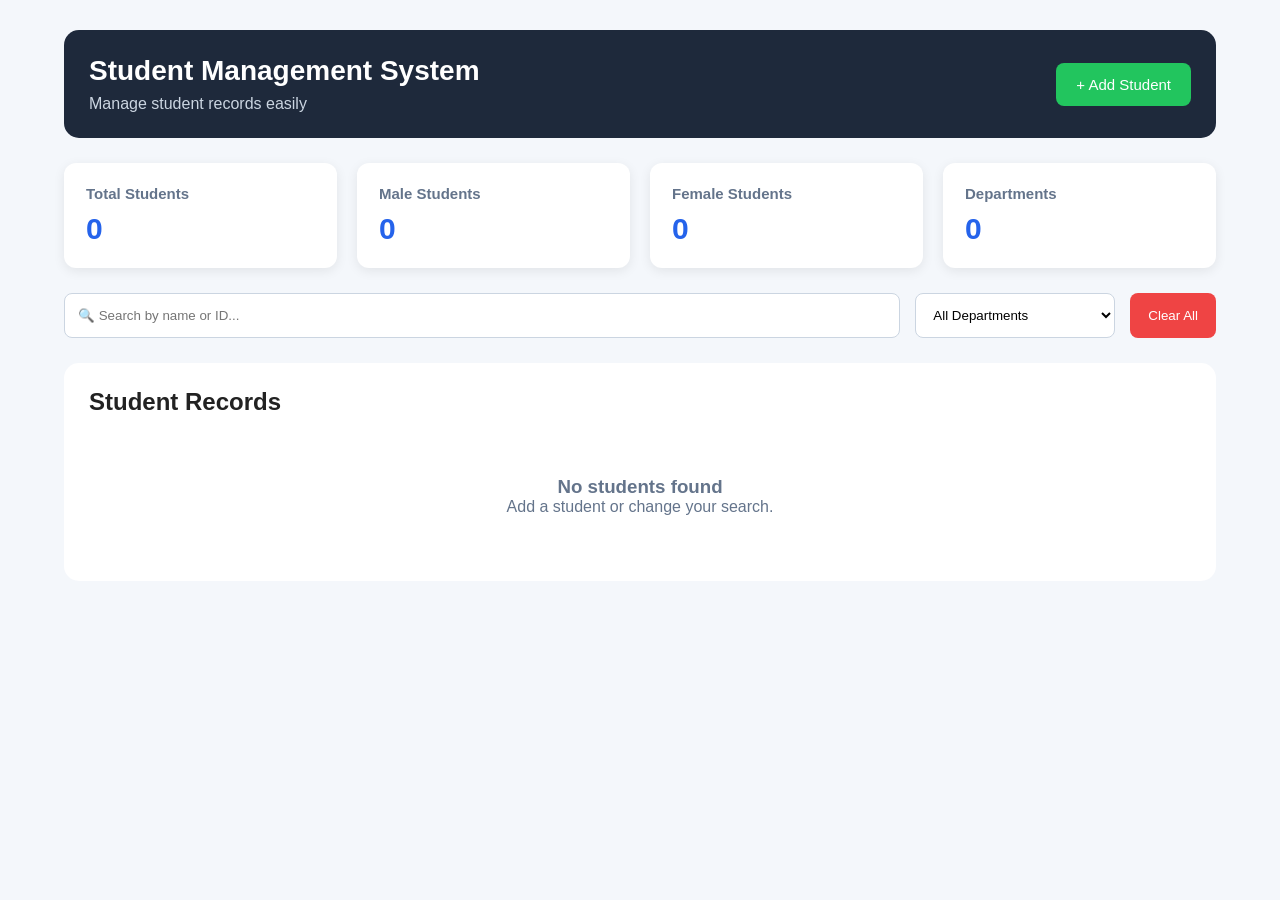
<file: student.html>
<!DOCTYPE html>
<html lang="en">
<head>
    <meta charset="UTF-8">
    <meta name="viewport" content="width=device-width, initial-scale=1.0">
    <title>Student Management System</title>
    <link rel="stylesheet" href="style.css">
</head>

<body>

    <div class="container">

        <!-- Header -->
        <header>
            <div>
                <h1>Student Management System</h1>
                <p>Manage student records easily</p>
            </div>

            <button class="add-btn" onclick="openForm()">
                + Add Student
            </button>
        </header>

        <!-- Statistics -->
        <section class="stats">

            <div class="stat-card">
                <h3>Total Students</h3>
                <p id="totalStudents">0</p>
            </div>

            <div class="stat-card">
                <h3>Male Students</h3>
                <p id="maleStudents">0</p>
            </div>

            <div class="stat-card">
                <h3>Female Students</h3>
                <p id="femaleStudents">0</p>
            </div>

            <div class="stat-card">
                <h3>Departments</h3>
                <p id="totalDepartments">0</p>
            </div>

        </section>

        <!-- Search and Filter -->
        <section class="controls">

            <input
                type="text"
                id="searchInput"
                placeholder="🔍 Search by name or ID..."
                onkeyup="displayStudents()"
            >

            <select id="departmentFilter" onchange="displayStudents()">
                <option value="all">All Departments</option>
                <option value="CSE">CSE</option>
                <option value="ECE">ECE</option>
                <option value="EEE">EEE</option>
                <option value="MECH">MECH</option>
                <option value="CIVIL">CIVIL</option>
            </select>

            <button class="clear-btn" onclick="clearAllStudents()">
                Clear All
            </button>

        </section>

        <!-- Student List -->
        <section class="student-section">

            <h2>Student Records</h2>

            <div id="studentContainer" class="student-container">
                <!-- Students will be displayed here -->
            </div>

        </section>

    </div>


    <!-- Student Form Modal -->
    <div id="formModal" class="modal">

        <div class="modal-content">

            <span class="close" onclick="closeForm()">&times;</span>

            <h2 id="formTitle">Add Student</h2>

            <form id="studentForm">

                <input type="hidden" id="editIndex">

                <label>Student Name</label>
                <input
                    type="text"
                    id="studentName"
                    placeholder="Enter student name"
                    required
                >

                <label>Student ID</label>
                <input
                    type="text"
                    id="studentId"
                    placeholder="Example: STU101"
                    required
                >

                <label>Email</label>
                <input
                    type="email"
                    id="studentEmail"
                    placeholder="student@gmail.com"
                    required
                >

                <label>Phone Number</label>
                <input
                    type="tel"
                    id="studentPhone"
                    placeholder="Enter phone number"
                    required
                >

                <label>Gender</label>

                <select id="studentGender" required>
                    <option value="">Select Gender</option>
                    <option value="Male">Male</option>
                    <option value="Female">Female</option>
                </select>

                <label>Department</label>

                <select id="studentDepartment" required>
                    <option value="">Select Department</option>
                    <option value="CSE">CSE</option>
                    <option value="ECE">ECE</option>
                    <option value="EEE">EEE</option>
                    <option value="MECH">MECH</option>
                    <option value="CIVIL">CIVIL</option>
                </select>

                <label>Year</label>

                <select id="studentYear" required>
                    <option value="">Select Year</option>
                    <option value="1st Year">1st Year</option>
                    <option value="2nd Year">2nd Year</option>
                    <option value="3rd Year">3rd Year</option>
                    <option value="Final Year">Final Year</option>
                </select>

                <label>Percentage</label>

                <input
                    type="number"
                    id="studentPercentage"
                    placeholder="Enter percentage"
                    min="0"
                    max="100"
                    required
                >

                <button type="submit" class="save-btn">
                    Save Student
                </button>

            </form>

        </div>

    </div>


    <script src="script.js"></script>

</body>
</html>
</file>
<file: style.css>
* {
    margin: 0;
    padding: 0;
    box-sizing: border-box;
}

body {
    font-family: Arial, sans-serif;
    background: #f4f7fb;
    color: #222;
}

.container {
    width: 90%;
    max-width: 1200px;
    margin: 30px auto;
}

/* Header */

header {
    background: #1e293b;
    color: white;
    padding: 25px;
    border-radius: 15px;
    display: flex;
    justify-content: space-between;
    align-items: center;
}

header h1 {
    font-size: 28px;
    margin-bottom: 8px;
}

header p {
    color: #cbd5e1;
}

.add-btn {
    background: #22c55e;
    border: none;
    color: white;
    padding: 13px 20px;
    border-radius: 8px;
    cursor: pointer;
    font-size: 15px;
}

.add-btn:hover {
    background: #16a34a;
}

/* Statistics */

.stats {
    display: grid;
    grid-template-columns: repeat(4, 1fr);
    gap: 20px;
    margin: 25px 0;
}

.stat-card {
    background: white;
    padding: 22px;
    border-radius: 12px;
    box-shadow: 0 3px 12px rgba(0,0,0,0.08);
}

.stat-card h3 {
    color: #64748b;
    font-size: 15px;
}

.stat-card p {
    font-size: 30px;
    font-weight: bold;
    margin-top: 10px;
    color: #2563eb;
}

/* Controls */

.controls {
    display: flex;
    gap: 15px;
    margin-bottom: 25px;
}

.controls input,
.controls select {
    padding: 13px;
    border: 1px solid #cbd5e1;
    border-radius: 8px;
    outline: none;
    background: white;
}

.controls input {
    flex: 1;
}

.controls select {
    width: 200px;
}

.clear-btn {
    background: #ef4444;
    color: white;
    border: none;
    padding: 12px 18px;
    border-radius: 8px;
    cursor: pointer;
}

.clear-btn:hover {
    background: #dc2626;
}

/* Student Section */

.student-section {
    background: white;
    padding: 25px;
    border-radius: 15px;
}

.student-section h2 {
    margin-bottom: 20px;
}

.student-container {
    display: grid;
    grid-template-columns: repeat(3, 1fr);
    gap: 20px;
}

/* Student Card */

.student-card {
    border: 1px solid #e2e8f0;
    border-radius: 12px;
    padding: 20px;
    background: #fff;
    transition: 0.3s;
}

.student-card:hover {
    transform: translateY(-4px);
    box-shadow: 0 5px 15px rgba(0,0,0,0.1);
}

.student-avatar {
    width: 55px;
    height: 55px;
    background: #2563eb;
    color: white;
    border-radius: 50%;
    display: flex;
    justify-content: center;
    align-items: center;
    font-size: 22px;
    font-weight: bold;
    margin-bottom: 15px;
}

.student-card h3 {
    margin-bottom: 5px;
}

.student-id {
    color: #64748b;
    font-size: 14px;
    margin-bottom: 15px;
}

.student-info {
    line-height: 1.8;
    font-size: 14px;
}

.badge {
    display: inline-block;
    background: #dbeafe;
    color: #1d4ed8;
    padding: 4px 9px;
    border-radius: 20px;
    font-size: 12px;
}

/* Buttons */

.card-buttons {
    display: flex;
    gap: 10px;
    margin-top: 18px;
}

.edit-btn,
.delete-btn {
    flex: 1;
    padding: 9px;
    border: none;
    border-radius: 6px;
    cursor: pointer;
}

.edit-btn {
    background: #f59e0b;
    color: white;
}

.delete-btn {
    background: #ef4444;
    color: white;
}

/* Modal */

.modal {
    display: none;
    position: fixed;
    inset: 0;
    background: rgba(0,0,0,0.6);
    justify-content: center;
    align-items: center;
    padding: 20px;
}

.modal-content {
    width: 100%;
    max-width: 500px;
    max-height: 90vh;
    overflow-y: auto;
    background: white;
    padding: 30px;
    border-radius: 15px;
    position: relative;
}

.modal-content h2 {
    margin-bottom: 20px;
}

.close {
    position: absolute;
    right: 20px;
    top: 15px;
    font-size: 28px;
    cursor: pointer;
    color: #64748b;
}

/* Form */

form {
    display: flex;
    flex-direction: column;
}

form label {
    margin-top: 12px;
    margin-bottom: 5px;
    font-weight: bold;
}

form input,
form select {
    padding: 11px;
    border: 1px solid #cbd5e1;
    border-radius: 7px;
    outline: none;
}

form input:focus,
form select:focus {
    border-color: #2563eb;
}

.save-btn {
    margin-top: 20px;
    padding: 13px;
    border: none;
    border-radius: 7px;
    background: #2563eb;
    color: white;
    font-size: 16px;
    cursor: pointer;
}

.save-btn:hover {
    background: #1d4ed8;
}

/* Empty message */

.empty {
    text-align: center;
    padding: 40px;
    color: #64748b;
    grid-column: 1 / -1;
}

/* Responsive */

@media (max-width: 900px) {

    .student-container {
        grid-template-columns: repeat(2, 1fr);
    }

    .stats {
        grid-template-columns: repeat(2, 1fr);
    }
}

@media (max-width: 600px) {

    .container {
        width: 95%;
    }

    header {
        flex-direction: column;
        gap: 20px;
        text-align: center;
    }

    .controls {
        flex-direction: column;
    }

    .controls select {
        width: 100%;
    }

    .student-container {
        grid-template-columns: 1fr;
    }

    .stats {
        grid-template-columns: 1fr;
    }
}
</file>
